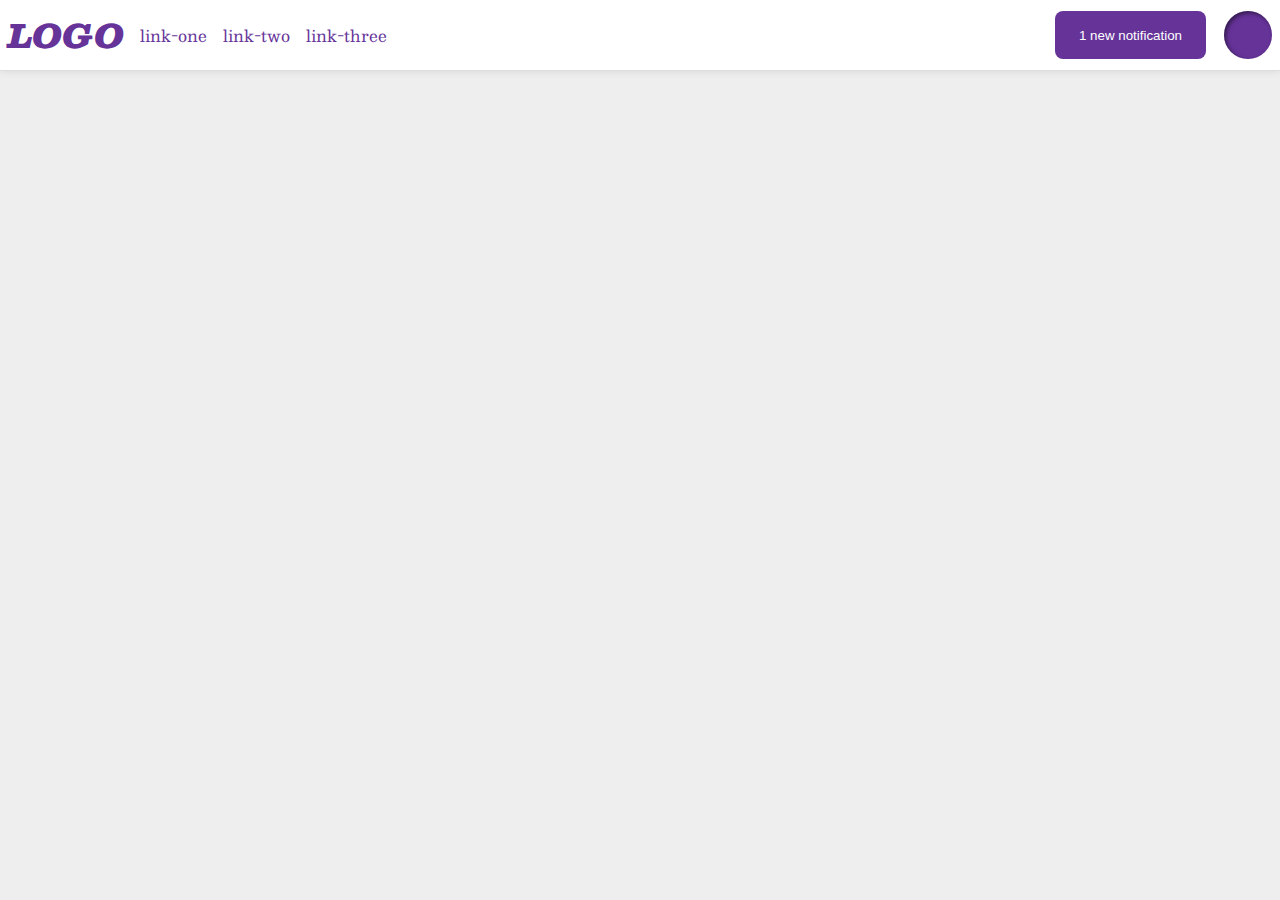
<file: foundations/flex/03-flex-header-2/index.html>
<!DOCTYPE html>
<html lang="en">
  <head>
    <meta charset="UTF-8" />
    <meta http-equiv="X-UA-Compatible" content="IE=edge" />
    <meta name="viewport" content="width=device-width, initial-scale=1.0" />
    <title>Flex Header 2</title>
    <link rel="stylesheet" href="style.css" />
  </head>
  <body>
    <div class="header">
      <div class="logo">LOGO</div>
      <ul class="links">
        <li><a href="https://google.com">link-one</a></li>
        <li><a href="https://google.com">link-two</a></li>
        <li><a href="https://google.com">link-three</a></li>
      </ul>
      <div class="header-right">
        <button class="notifications">1 new notification</button>
        <div class="profile-image"></div>
      </div>
    </div>
  </body>
</html>
</file>
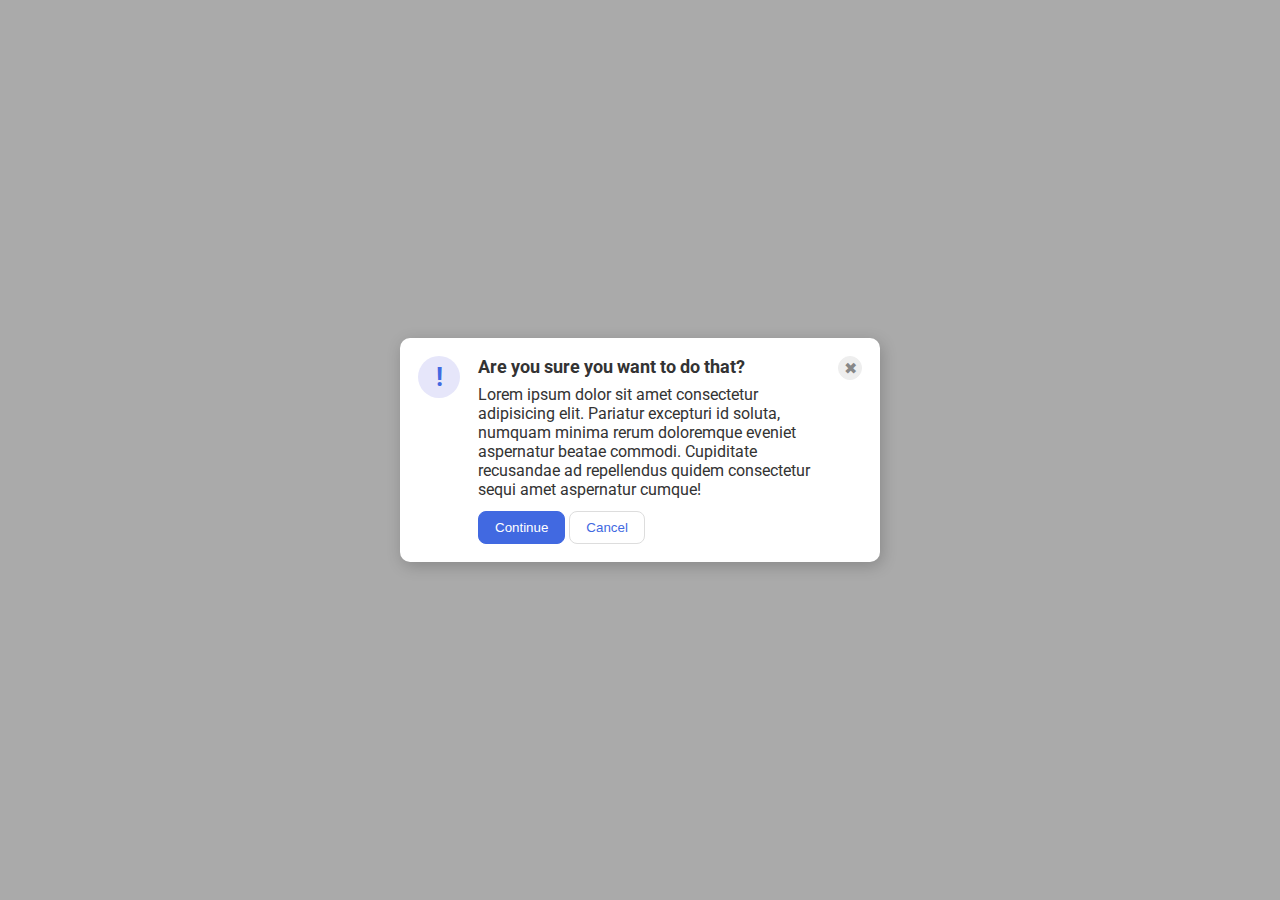
<file: foundations/flex/05-flex-modal/index.html>
<!DOCTYPE html>
<html lang="en">
  <head>
    <meta charset="UTF-8" />
    <meta http-equiv="X-UA-Compatible" content="IE=edge" />
    <meta name="viewport" content="width=device-width, initial-scale=1.0" />
    <link rel="stylesheet" href="style.css" />
    <title>Modal</title>
  </head>
  <body>
    <div class="modal">
      <div class="left">
        <div class="icon">!</div>
      </div>
      <div class="middle">
        <div class="header">Are you sure you want to do that?</div>
        <div class="text">
          Lorem ipsum dolor sit amet consectetur adipisicing elit. Pariatur
          excepturi id soluta, numquam minima rerum doloremque eveniet
          aspernatur beatae commodi. Cupiditate recusandae ad repellendus quidem
          consectetur sequi amet aspernatur cumque!
        </div>
        <div class="buttons">
          <button class="continue">Continue</button>
          <button class="cancel">Cancel</button>
        </div>
      </div>
      <div class="right">
        <button class="close-button">✖</button>
      </div>
    </div>
  </body>
</html>
</file>
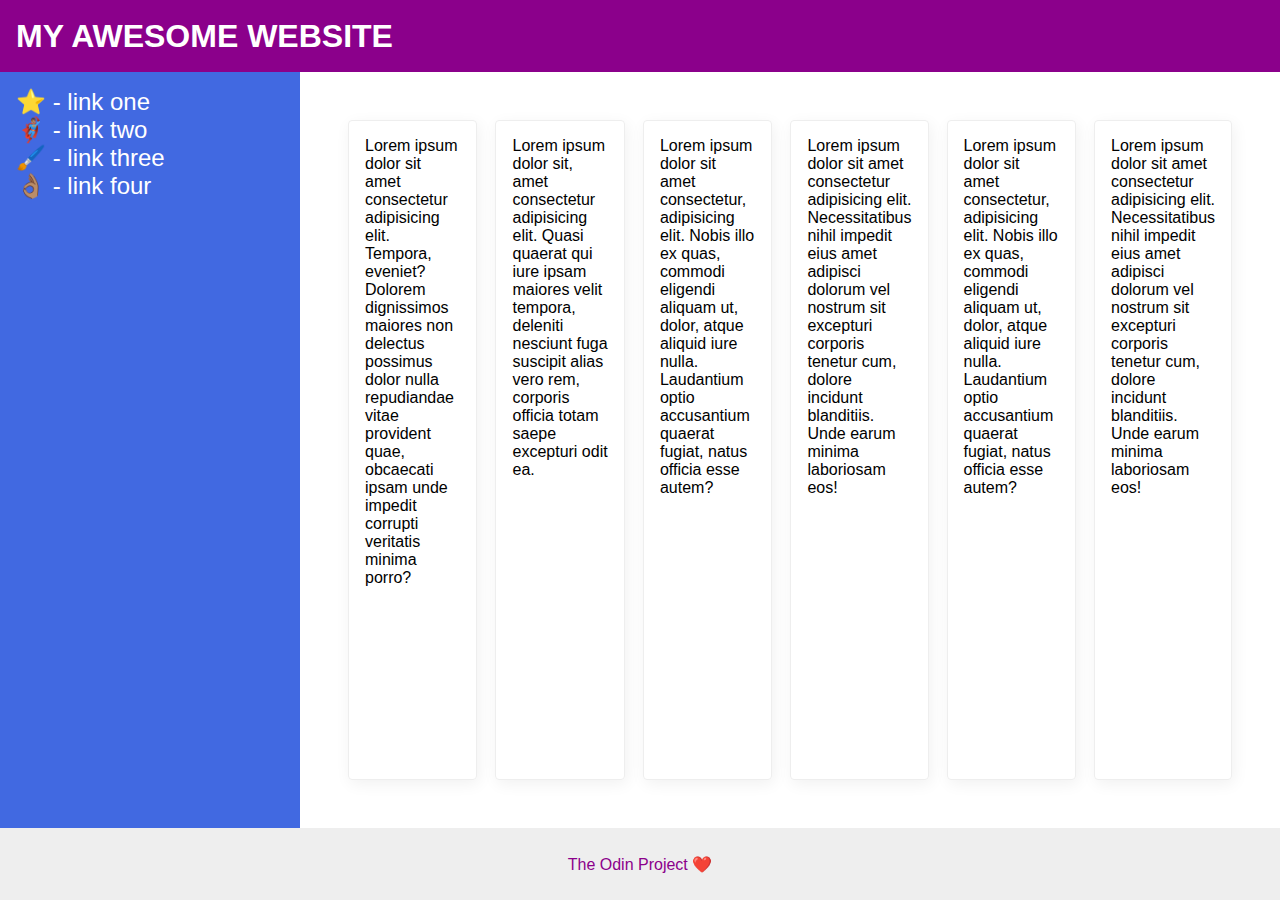
<file: foundations/flex/07-flex-layout-2/index.html>
<!DOCTYPE html>
<html lang="en">
  <head>
    <meta charset="UTF-8" />
    <meta http-equiv="X-UA-Compatible" content="IE=edge" />
    <meta name="viewport" content="width=device-width, initial-scale=1.0" />
    <title>The Holy Grail</title>
    <link rel="stylesheet" href="style.css" />
  </head>
  <body>
    <div class="header">MY AWESOME WEBSITE</div>
    <div class="content">
      <div class="sidebar">
        <ul>
          <li><a href="#">⭐ - link one</a></li>
          <li><a href="#">🦸🏽‍♂️ - link two</a></li>
          <li><a href="#">🖌️ - link three</a></li>
          <li><a href="#">👌🏽 - link four</a></li>
        </ul>
      </div>
      <div class="cards">
        <div class="card">
          Lorem ipsum dolor sit amet consectetur adipisicing elit. Tempora,
          eveniet? Dolorem dignissimos maiores non delectus possimus dolor nulla
          repudiandae vitae provident quae, obcaecati ipsam unde impedit
          corrupti veritatis minima porro?
        </div>
        <div class="card">
          Lorem ipsum dolor sit, amet consectetur adipisicing elit. Quasi
          quaerat qui iure ipsam maiores velit tempora, deleniti nesciunt fuga
          suscipit alias vero rem, corporis officia totam saepe excepturi odit
          ea.
        </div>
        <div class="card">
          Lorem ipsum dolor sit amet consectetur, adipisicing elit. Nobis illo
          ex quas, commodi eligendi aliquam ut, dolor, atque aliquid iure nulla.
          Laudantium optio accusantium quaerat fugiat, natus officia esse autem?
        </div>
        <div class="card">
          Lorem ipsum dolor sit amet consectetur adipisicing elit.
          Necessitatibus nihil impedit eius amet adipisci dolorum vel nostrum
          sit excepturi corporis tenetur cum, dolore incidunt blanditiis. Unde
          earum minima laboriosam eos!
        </div>
        <div class="card">
          Lorem ipsum dolor sit amet consectetur, adipisicing elit. Nobis illo
          ex quas, commodi eligendi aliquam ut, dolor, atque aliquid iure nulla.
          Laudantium optio accusantium quaerat fugiat, natus officia esse autem?
        </div>
        <div class="card">
          Lorem ipsum dolor sit amet consectetur adipisicing elit.
          Necessitatibus nihil impedit eius amet adipisci dolorum vel nostrum
          sit excepturi corporis tenetur cum, dolore incidunt blanditiis. Unde
          earum minima laboriosam eos!
        </div>
      </div>
    </div>

    <div class="footer">The Odin Project ❤️</div>
  </body>
</html>
</file>
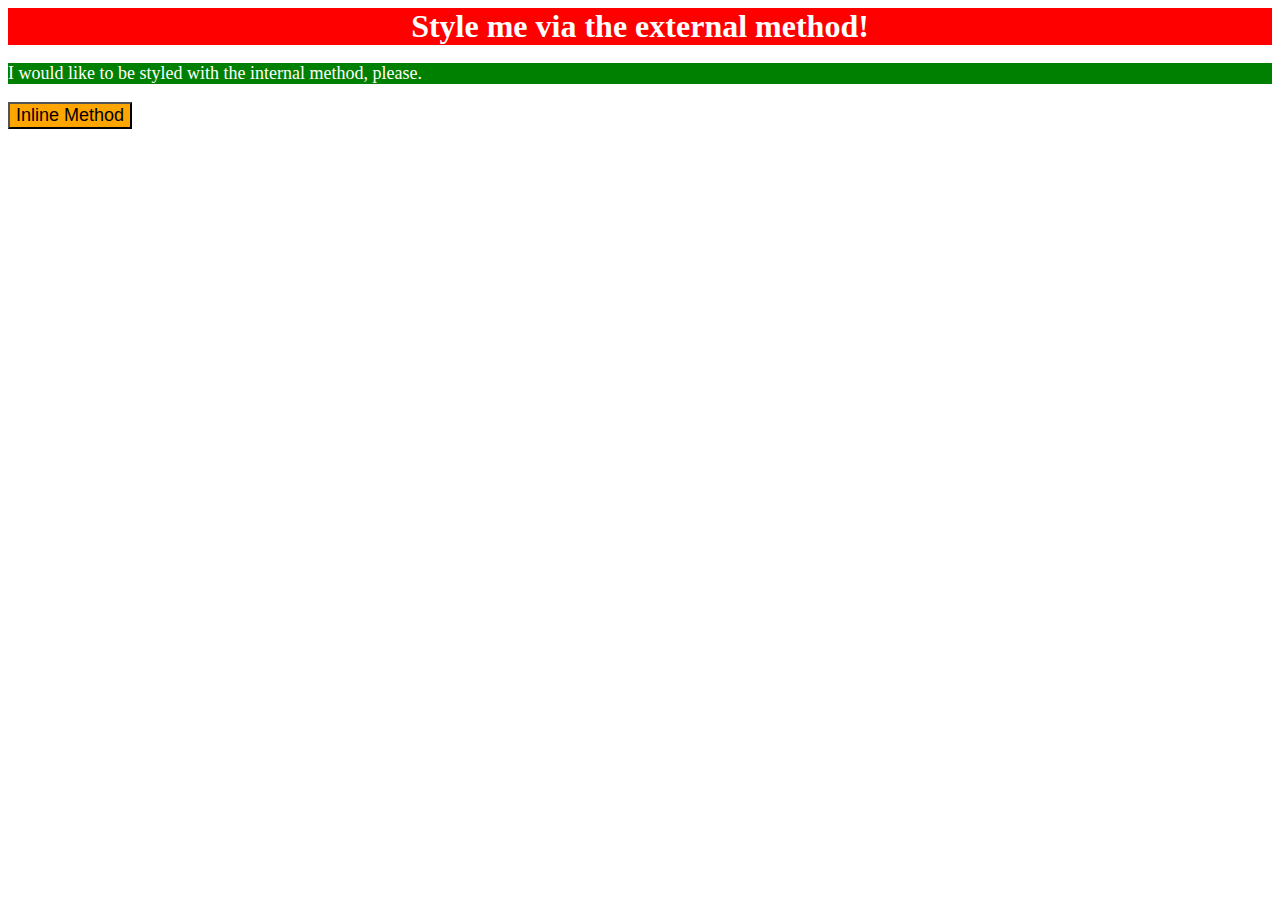
<file: foundations/intro-to-css/01-css-methods/index.html>
<!DOCTYPE html>
<html lang="en">
  <head>
    <meta charset="UTF-8" />
    <meta http-equiv="X-UA-Compatible" content="IE=edge" />
    <meta name="viewport" content="width=device-width, initial-scale=1.0" />
    <link rel="stylesheet" href="styles.css" />
    <title>Methods for Adding CSS</title>
    <style>
      p {
        background-color: green;
        color: white;
        font-size: 18px;
      }
    </style>
  </head>
  <body>
    <div>Style me via the external method!</div>
    <p>I would like to be styled with the internal method, please.</p>
    <button style="background-color: orange; font-size: 18px">
      Inline Method
    </button>
  </body>
</html>
</file>
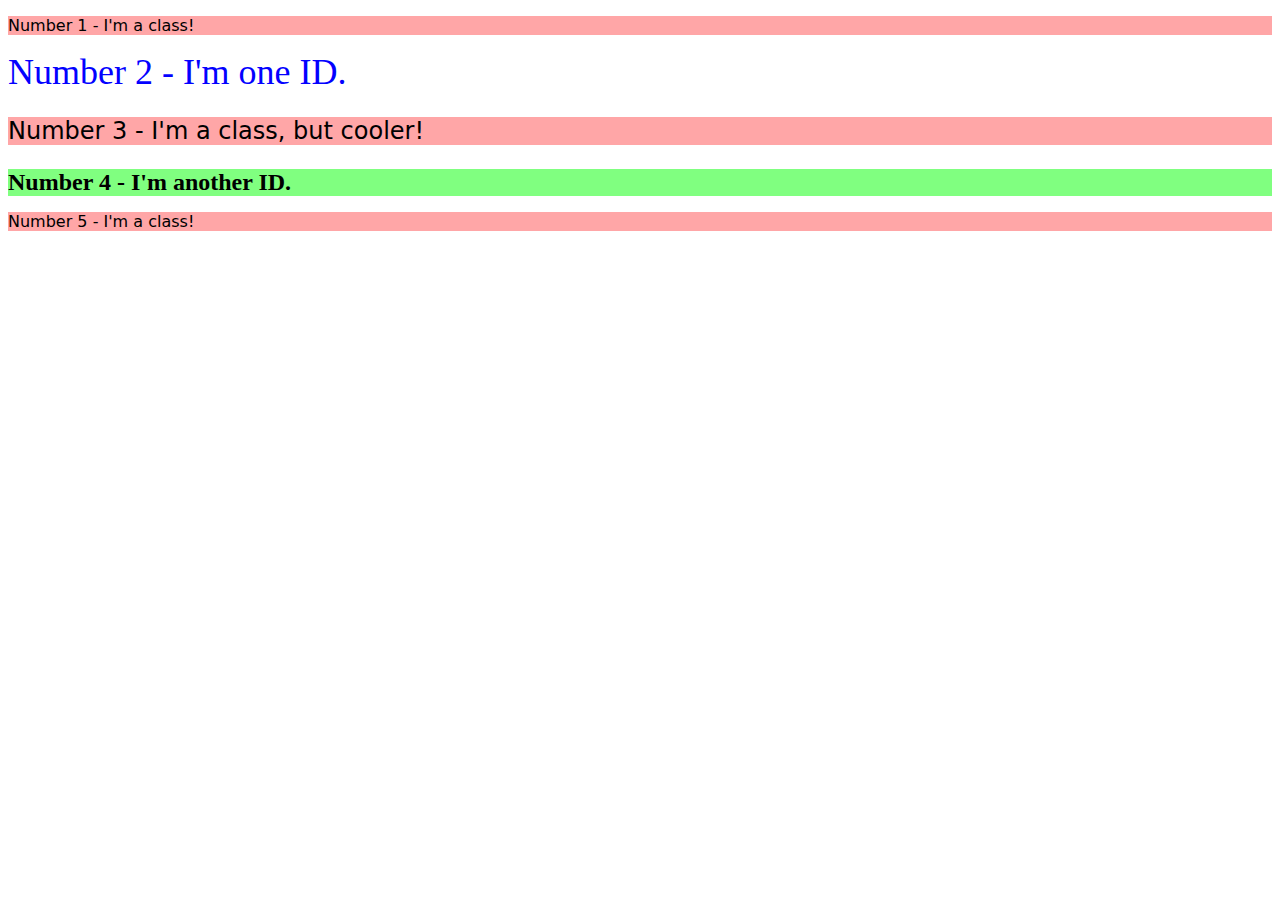
<file: foundations/intro-to-css/02-class-id-selectors/index.html>
<!DOCTYPE html>
<html lang="en">
  <head>
    <meta charset="UTF-8" />
    <meta http-equiv="X-UA-Compatible" content="IE=edge" />
    <meta name="viewport" content="width=device-width, initial-scale=1.0" />
    <title>Class and ID Selectors</title>
    <link rel="stylesheet" href="style.css" />
  </head>
  <body>
    <p class="odd-numbers">Number 1 - I'm a class!</p>
    <div id="second-element">Number 2 - I'm one ID.</div>
    <p class="odd-numbers third-element">Number 3 - I'm a class, but cooler!</p>
    <div id="fourth-element">Number 4 - I'm another ID.</div>
    <p class="odd-numbers">Number 5 - I'm a class!</p>
  </body>
</html>
</file>
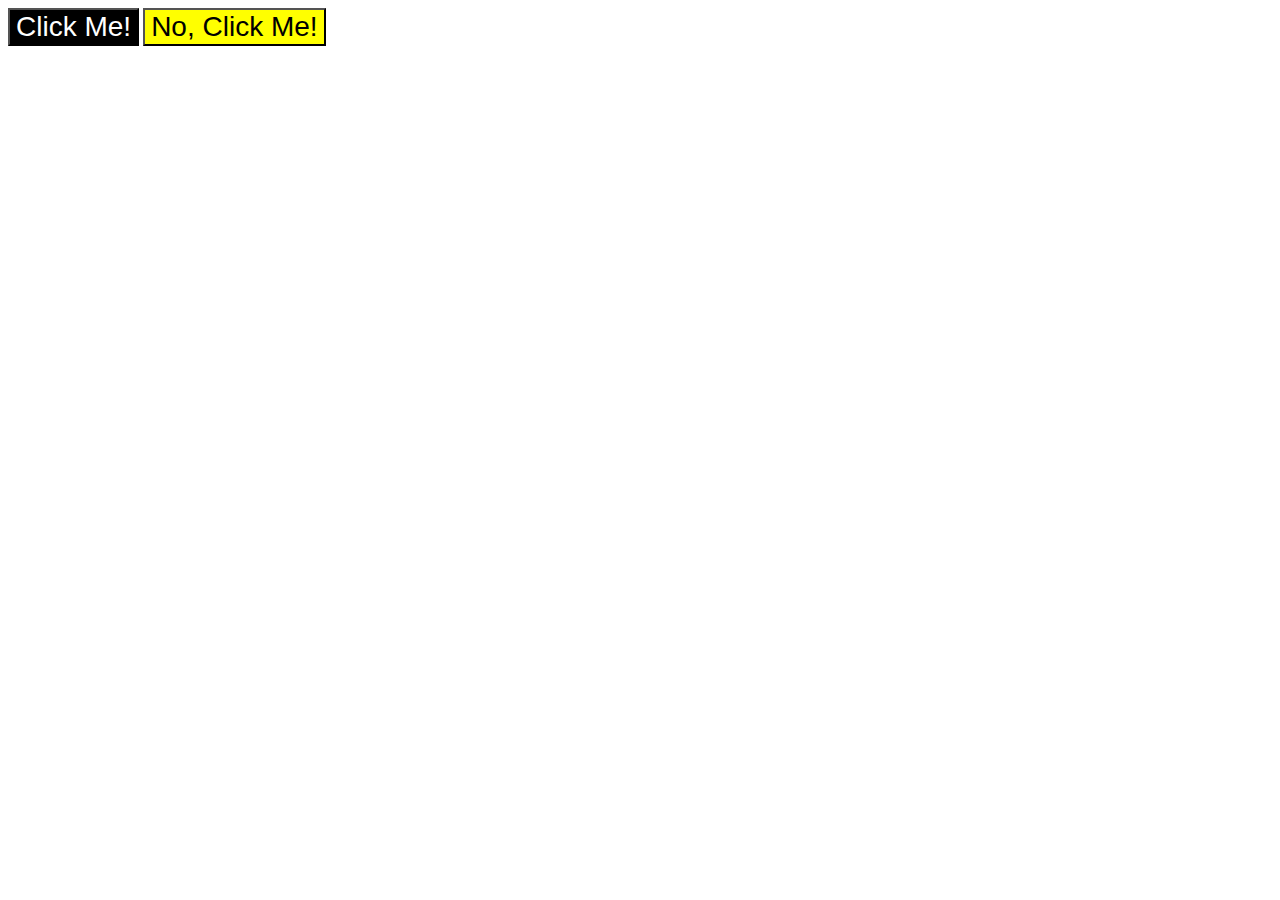
<file: foundations/intro-to-css/03-grouping-selectors/index.html>
<!DOCTYPE html>
<html lang="en">
  <head>
    <meta charset="UTF-8" />
    <meta http-equiv="X-UA-Compatible" content="IE=edge" />
    <meta name="viewport" content="width=device-width, initial-scale=1.0" />
    <title>Grouping Selectors</title>
    <link rel="stylesheet" href="style.css" />
  </head>
  <body>
    <button class="btn-black">Click Me!</button>
    <button class="btn-yellow">No, Click Me!</button>
  </body>
</html>
</file>
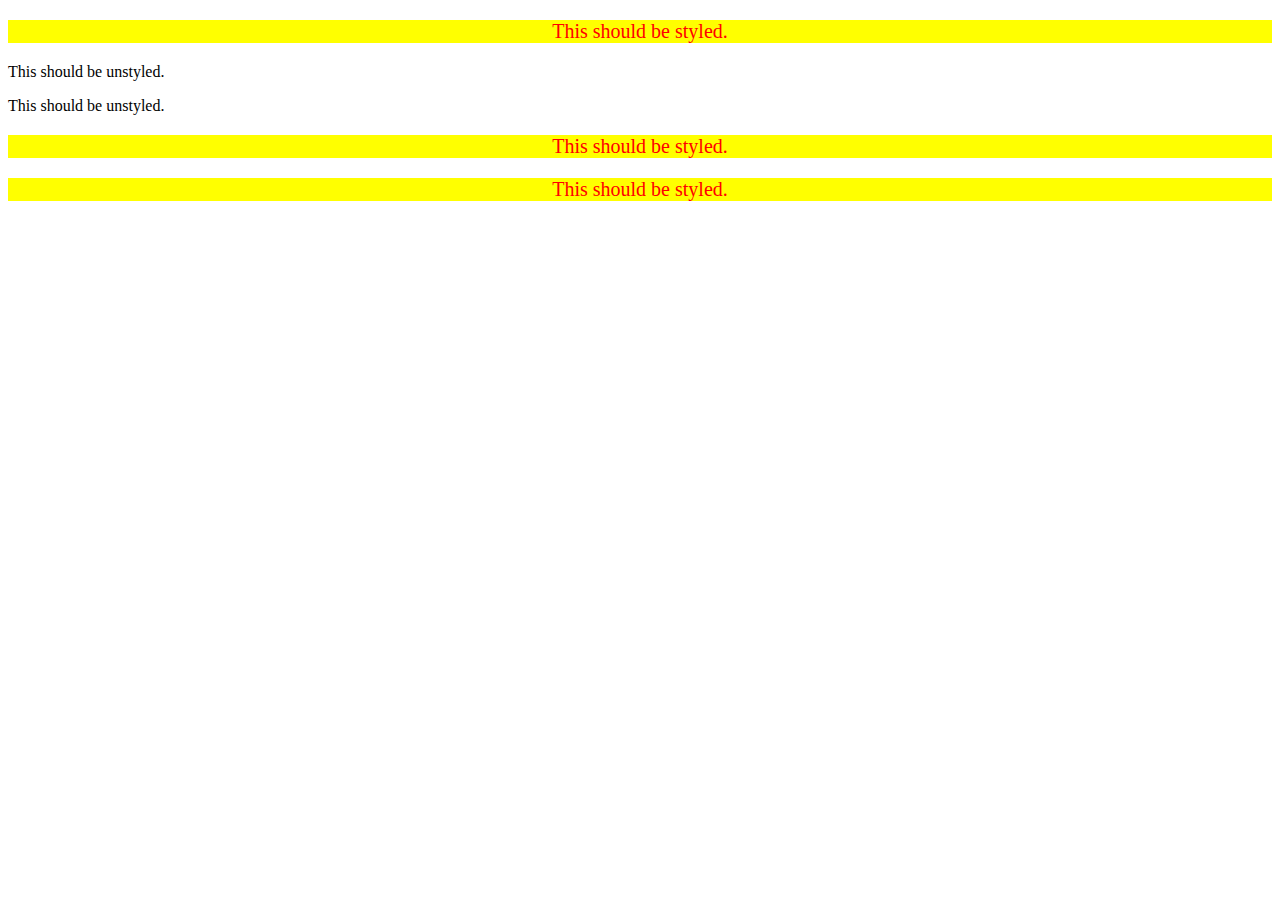
<file: foundations/intro-to-css/05-descendant-combinator/index.html>
<!DOCTYPE html>
<html lang="en">
  <head>
    <meta charset="UTF-8" />
    <meta http-equiv="X-UA-Compatible" content="IE=edge" />
    <meta name="viewport" content="width=device-width, initial-scale=1.0" />
    <title>Descendant Combinator</title>
    <link rel="stylesheet" href="style.css" />
  </head>
  <body>
    <div class="container">
      <p class="text">This should be styled.</p>
    </div>
    <p class="text">This should be unstyled.</p>
    <p class="text">This should be unstyled.</p>
    <div class="container">
      <p class="text">This should be styled.</p>
      <p class="text">This should be styled.</p>
    </div>
  </body>
</html>
</file>
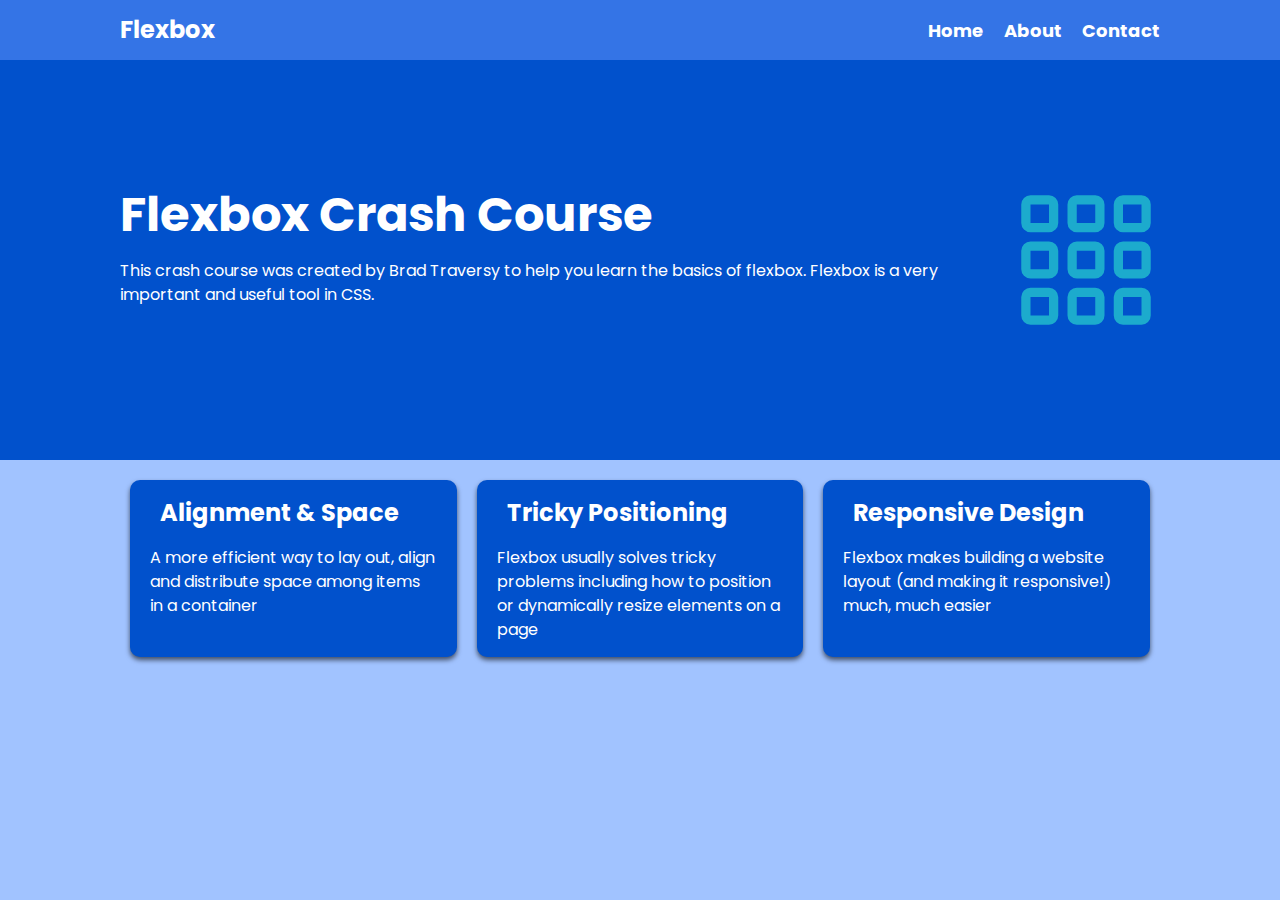
<file: foundations/flex/flex-crash-course/flex-project/index.html>
<!DOCTYPE html>
<html lang="en">
  <head>
    <meta charset="UTF-8" />
    <meta name="viewport" content="width=device-width, initial-scale=1.0" />
    <link
      rel="stylesheet"
      href="https://pro.fontawesome.com/releases/v5.10.0/css/all.css"
      integrity="sha384-AYmEC3Yw5cVb3ZcuHtOA93w35dYTsvhLPVnYs9eStHfGJvOvKxVfELGroGkvsg+p"
      crossorigin="anonymous"
    />
    <link rel="stylesheet" href="style.css" />
    <title>Flexbox Crash Course</title>
  </head>
  <body>
    <nav class="navbar">
      <div class="container">
        <div class="logo">Flexbox</div>
        <ul class="nav">
          <li><a href="#">Home</a></li>
          <li><a href="#">About</a></li>
          <li><a href="#">Contact</a></li>
        </ul>
      </div>
    </nav>
    <header class="header">
      <div class="container">
        <div>
          <h1>Flexbox Crash Course</h1>
          <p>
            This crash course was created by Brad Traversy to help you learn the
            basics of flexbox. Flexbox is a very important and useful tool in
            CSS.
          </p>
        </div>
        <img
          src="grid-3x3-gap-svgrepo-com.svg"
          grid.svg
          alt="A illustration of a 3x3 grid"
        />
      </div>
    </header>
    <section class="boxes">
      <div class="container">
        <div class="box">
          <h2><i class="fas fa-arrows-alt-v"></i>Alignment & Space</h2>
          <p>
            A more efficient way to lay out, align and distribute space among
            items in a container
          </p>
        </div>
        <div class="box">
          <h2><i class="fas fa-arrows-alt"></i>Tricky Positioning</h2>
          <p>
            Flexbox usually solves tricky problems including how to position or
            dynamically resize elements on a page
          </p>
        </div>
        <div class="box">
          <h2><i class="fas fa-mobile"></i>Responsive Design</h2>
          <p>
            Flexbox makes building a website layout (and making it responsive!)
            much, much easier
          </p>
        </div>
      </div>
    </section>
  </body>
</html>
</file>
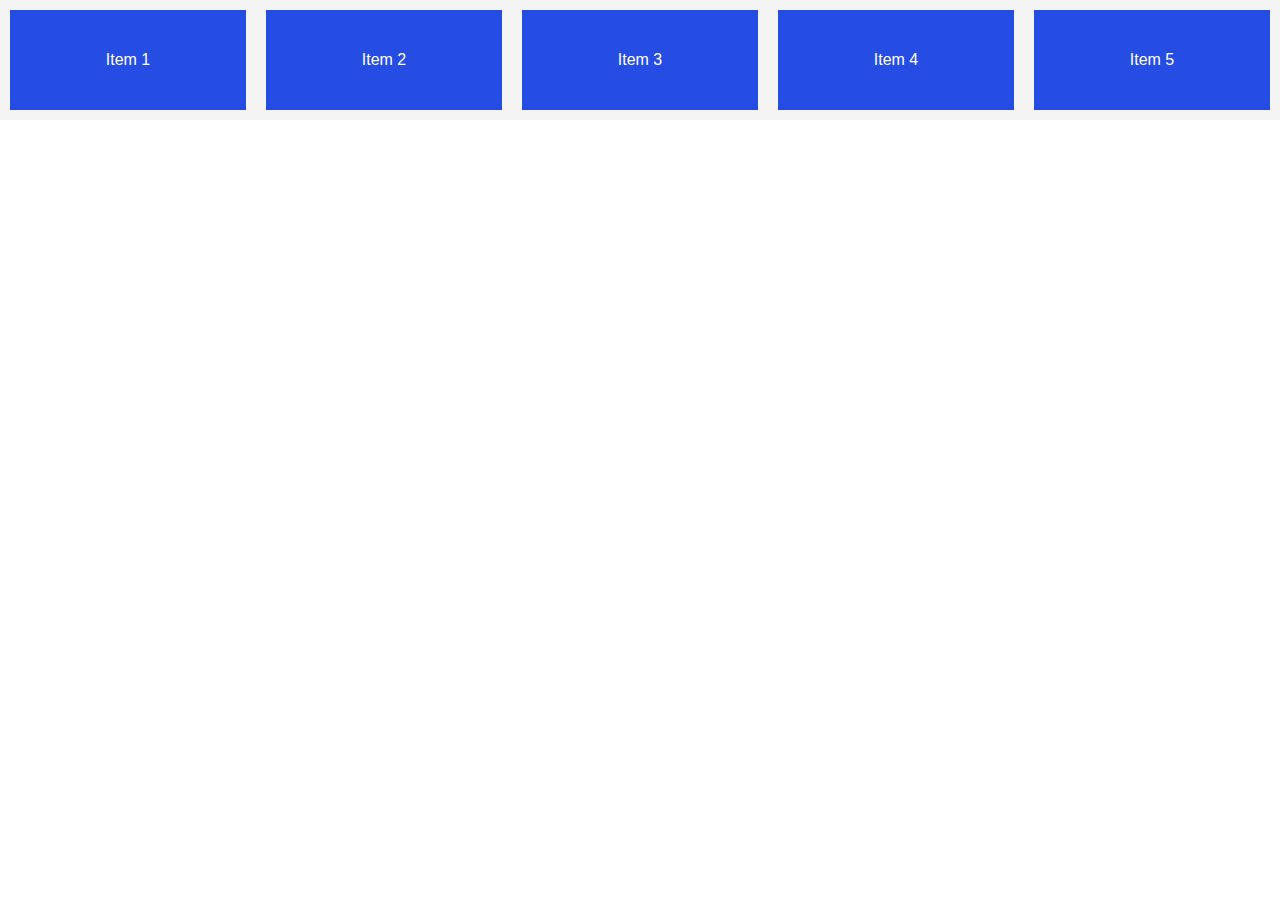
<file: foundations/flex/flex-crash-course/intro-to-flex/index.html>
<!DOCTYPE html>
<html lang="en">
  <head>
    <meta charset="UTF-8" />
    <meta name="viewport" content="width=device-width, initial-scale=1.0" />
    <title>Flexbox Crash Course</title>
    <link rel="stylesheet" href="style.css" />
  </head>
  <body>
    <div class="flex-container">
      <div class="item">Item 1</div>
      <div class="item">Item 2</div>
      <div class="item">Item 3</div>
      <div class="item">Item 4</div>
      <div class="item">Item 5</div>
    </div>
  </body>
</html>
</file>
<file: foundations/flex/03-flex-header-2/style.css>
/* this is some magical font-importing.  
you'll learn about it later. */
@import url("https://fonts.googleapis.com/css2?family=Besley:ital,wght@0,400;1,900&display=swap");

* {
  box-sizing: border-box;
  margin: 0;
  padding: 0;
}

body {
  margin: 0;
  background: #eee;
  font-family: Besley, serif;
}

.header {
  background: white;
  border-bottom: 1px solid #ddd;
  box-shadow: 0 0 8px rgba(0, 0, 0, 0.1);
  display: flex;
  align-items: center;
  gap: 16px;
  padding: 8px;
}

.header-right {
  display: flex;
  margin-left: auto;
  gap: 18px;
}

.profile-image {
  background: rebeccapurple;
  box-shadow: inset 2px 2px 4px rgba(0, 0, 0, 0.5);
  border-radius: 50%;
  width: 48px;
  height: 48px;
}

.logo {
  color: rebeccapurple;
  font-size: 32px;
  font-weight: 900;
  font-style: italic;
}

button {
  border: none;
  border-radius: 8px;
  background: rebeccapurple;
  color: white;
  padding: 8px 24px;
}

a {
  /* this removes the line under our links */
  text-decoration: none;
  color: rebeccapurple;
}

ul {
  list-style-type: none;
  display: flex;
  gap: 16px;
  align-items: center;
}
</file>
<file: foundations/flex/05-flex-modal/style.css>
@import url("https://fonts.googleapis.com/css2?family=Roboto:wght@400;700&display=swap");

* {
  box-sizing: border-box;
  margin: 0;
  padding: 0;
}

html,
body {
  height: 100%;
}

body {
  font-family: Roboto, sans-serif;
  margin: 0;
  background: #aaa;
  color: #333;
  /* I'll give you this one for free */
  display: flex;
  align-items: center;
  justify-content: center;
}

.modal {
  background: white;
  width: 480px;
  border-radius: 10px;
  box-shadow: 2px 4px 16px rgba(0, 0, 0, 0.2);
  display: flex;
  padding: 18px;
  gap: 18px;
}

.header {
  font-size: 18px;
  font-weight: bold;
  margin-bottom: 8px;
}

.icon {
  color: royalblue;
  font-size: 26px;
  font-weight: 700;
  background: lavender;
  width: 42px;
  height: 42px;
  border-radius: 50%;
  display: flex;
  align-items: center;
  justify-content: center;
  flex-shrink: 0;
}

.close-button {
  background: #eee;
  border-radius: 50%;
  color: #888;
  font-weight: 400;
  font-size: 16px;
  height: 24px;
  width: 24px;
  display: flex;
  align-items: center;
  justify-content: center;
  border: 1px solid #eee;
  padding: 0;
}

button {
  cursor: pointer;
  padding: 8px 16px;
  border-radius: 8px;
}

button.continue {
  background: royalblue;
  border: 1px solid royalblue;
  color: white;
}

button.cancel {
  background: white;
  border: 1px solid #ddd;
  color: royalblue;
}
.buttons {
  margin-top: 12px;
}

.text {
  flex-grow: inherit;
}
</file>
<file: foundations/flex/07-flex-layout-2/style.css>
* {
  box-sizing: border-box;
  margin: 0;
  padding: 0;
}

body {
  font-family: -apple-system, BlinkMacSystemFont, "Segoe UI", Roboto, Oxygen,
    Ubuntu, Cantarell, "Open Sans", "Helvetica Neue", sans-serif;
  margin: 0;
  min-height: 100vh;
  display: flex;
  flex-direction: column;
}

li {
  list-style: none;
}

a {
  text-decoration: none;
  color: #ffff;
  font-size: 24px;
}

.header {
  height: 72px;
  background: darkmagenta;
  color: white;
  font-size: 32px;
  font-weight: 900;
  display: flex;
  align-items: center;
  padding-left: 16px;
}

.content {
  display: flex;
  flex: 1;
}

.footer {
  height: 72px;
  background: #eee;
  color: darkmagenta;
  display: flex;
  align-items: center;
  justify-content: center;
}

.sidebar {
  width: 300px;
  background: royalblue;
  box-sizing: border-box;
  flex-shrink: 0;
  padding: 16px;
}

.cards {
  display: flex;
  flex-wrap: wrap;
  padding: 48px;
  gap: 18px;
  min-width: 300px;
}

.card {
  border: 1px solid #eee;
  box-shadow: 2px 4px 16px rgba(0, 0, 0, 0.06);
  border-radius: 4px;
  padding: 16px;
  flex: 1;
}
</file>
<file: foundations/intro-to-css/01-css-methods/styles.css>
div {
  background-color: red;
  color: white;
  font-size: 32px;
  text-align: center;
  font-weight: 700;
}
</file>
<file: foundations/intro-to-css/02-class-id-selectors/style.css>
.odd-numbers {
  background-color: #ffa6a7;
  font-family: Verdana, DejaVu Sans, sans-serif;
}

#second-element {
  color: #0301ff;
  font-size: 36px;
}

.third-element {
  font-size: 24px;
}

#fourth-element {
  background-color: #80ff80;
  font-size: 24px;
  font-weight: 700;
}
</file>
<file: foundations/intro-to-css/03-grouping-selectors/style.css>
.btn-black,
.btn-yellow {
  font-size: 28px;
  font-family: Helvetica, Times New Roman, sans-serif;
}

.btn-black {
  background-color: black;
  color: white;
}

.btn-yellow {
  background-color: yellow;
  color: black;
}
</file>
<file: foundations/intro-to-css/05-descendant-combinator/style.css>
.container .text {
  background-color: #ffff00;
  color: red;
  text-align: center;
  font-size: 20px;
}
</file>
<file: foundations/flex/flex-crash-course/flex-project/style.css>
@import url("https://fonts.googleapis.com/css2?family=Poppins:wght@400;700&display=swap");

* {
  box-sizing: border-box;
  margin: 0;
  padding: 0;
}

body {
  font-family: "Poppins", sans-serif;
  font-size: 16px;
  line-height: 1.5;
  color: #333;
  background-color: #a1c3ff;
}

img {
  max-width: 100%;
}

h1,
h2 {
  margin-bottom: 15px;
}

ul {
  list-style-type: none;
}

.container {
  max-width: 1100px;
  margin: 0 auto;
  padding: 0 30px;
}

.navbar {
  background: #3474e6;
  color: #fff;
  height: 60px;
}

.navbar .logo {
  font-size: x-large;
  font-weight: bold;
}

.navbar a {
  color: #fff;
  text-decoration: none;
  font-size: 18px;
  font-weight: bold;
}

.navbar a:hover {
  color: lightblue;
}

.navbar .container {
  display: flex;
  justify-content: space-between;
  align-items: center;
  height: 100%;
}

.navbar ul {
  display: flex;
}

.navbar ul li {
  margin-left: 20px;
}

.header {
  background-color: #0151cc;
  color: #fff;
  min-height: 400px;
}

.header h1 {
  font-size: 3rem;
  font-weight: bold;
  line-height: 1.2;
}

.header img {
  max-width: 400px;
}

.header .container {
  display: flex;
  justify-content: space-between;
}

.header {
  display: flex;
  align-items: center;
}

.boxes .container {
  display: flex;
  justify-content: space-between;
}

.box {
  flex: 1;
  background-color: #0151cc;
  color: #fff;
  border-radius: 10px;
  margin: 20px 10px;
  box-shadow: 0 3px 5px rgba(0, 0, 0, 0.6);
  padding: 15px 20px;
}

.box i {
  margin-right: 10px;
}

@media (max-width: 768px) {
  .header .container {
    flex-direction: column;
    padding-top: 20px;
    align-items: center;
  }

  .box .container {
    display: block;
    text-align: center;
  }
}
</file>
<file: foundations/flex/flex-crash-course/intro-to-flex/style.css>
* {
  box-sizing: border-box;
  margin: 0;
  padding: 0;
}

body {
  font-family: Arial, Helvetica, sans-serif;
}

.flex-container {
  display: flex;
  background-color: #f4f4f4;
  /* Is always on the main axis */
  /* justify-content: flex-end; */
  /* Is always on the cross axis */
  /* align-items: flex-start; */
  /* flex-wrap: wrap; */
}

.item {
  flex: 1 0 100px;
  height: 100px;
  background: #254de4;
  color: #fff;
  margin: 10px;

  display: flex;
  justify-content: center;
  align-items: center;
}

.item:nth-of-type(1) {
}
.item:nth-of-type(2) {
}
.item:nth-of-type(3) {
}
</file>
